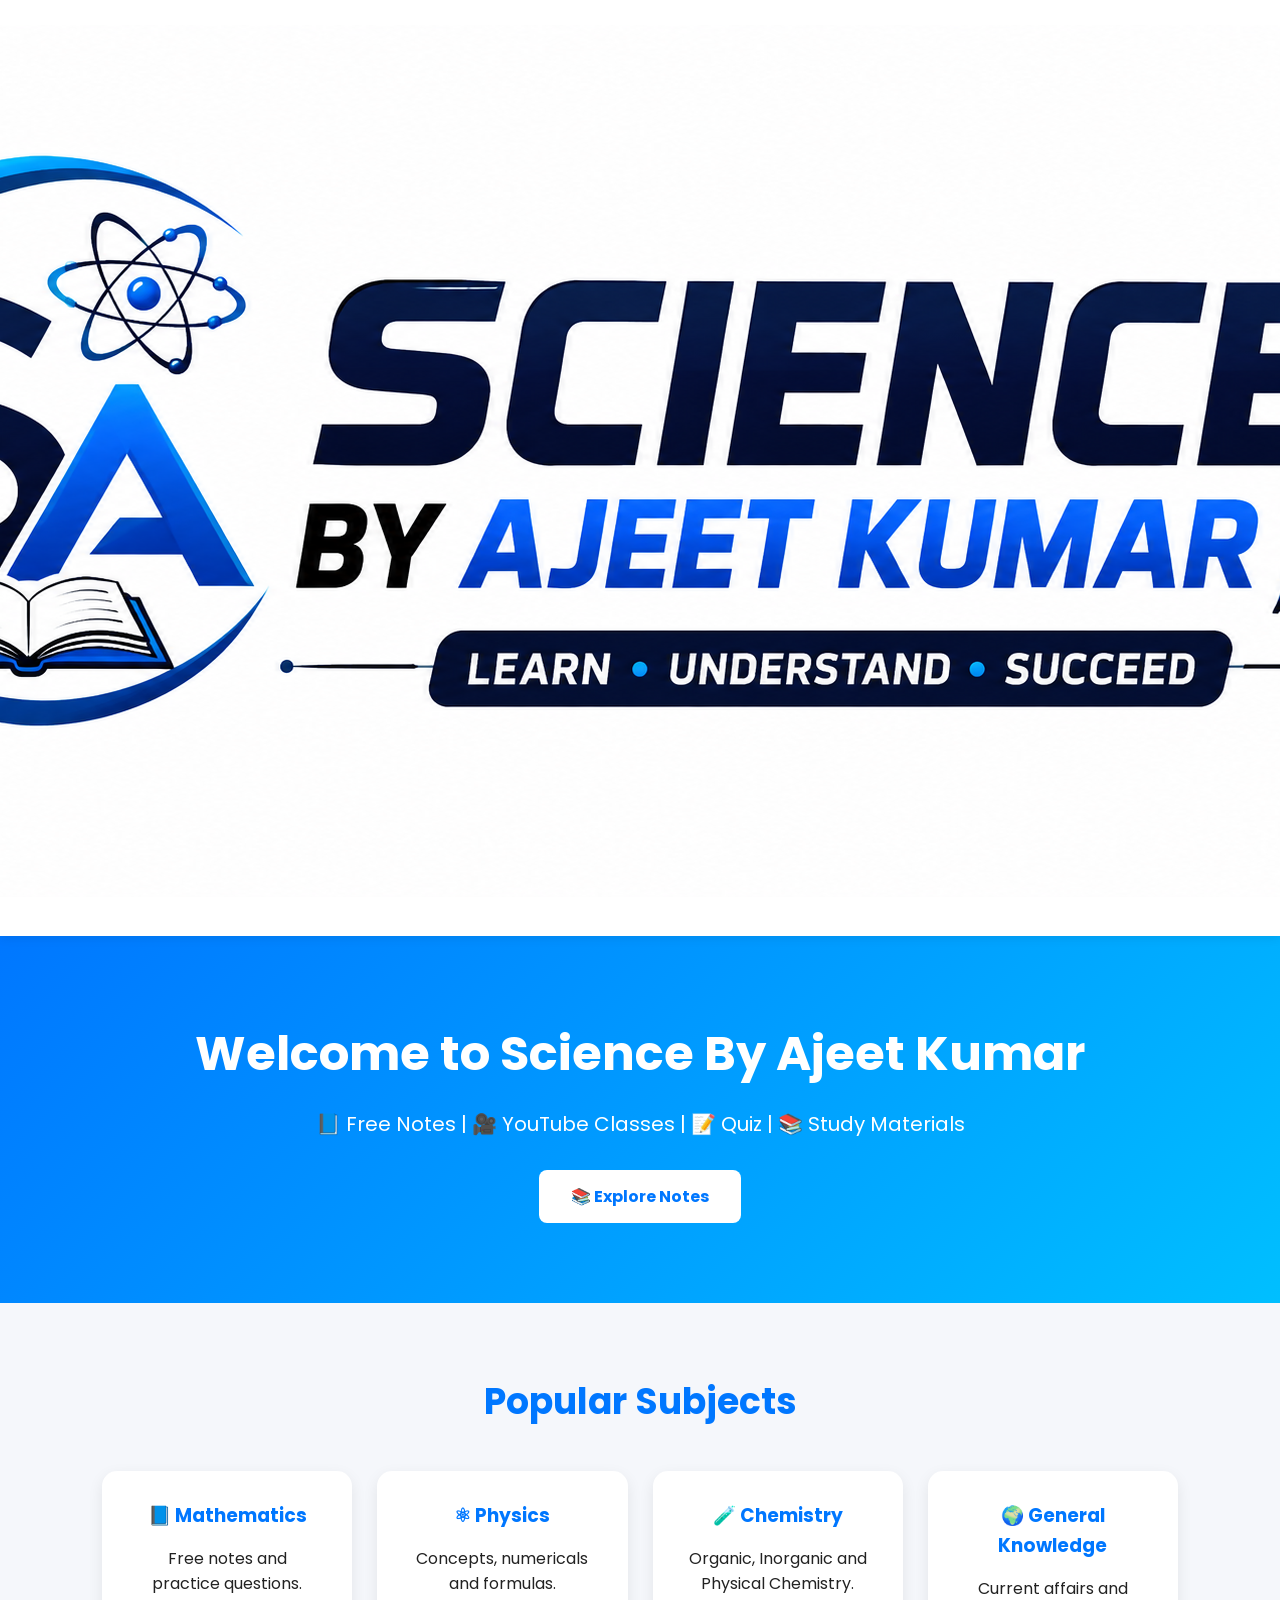
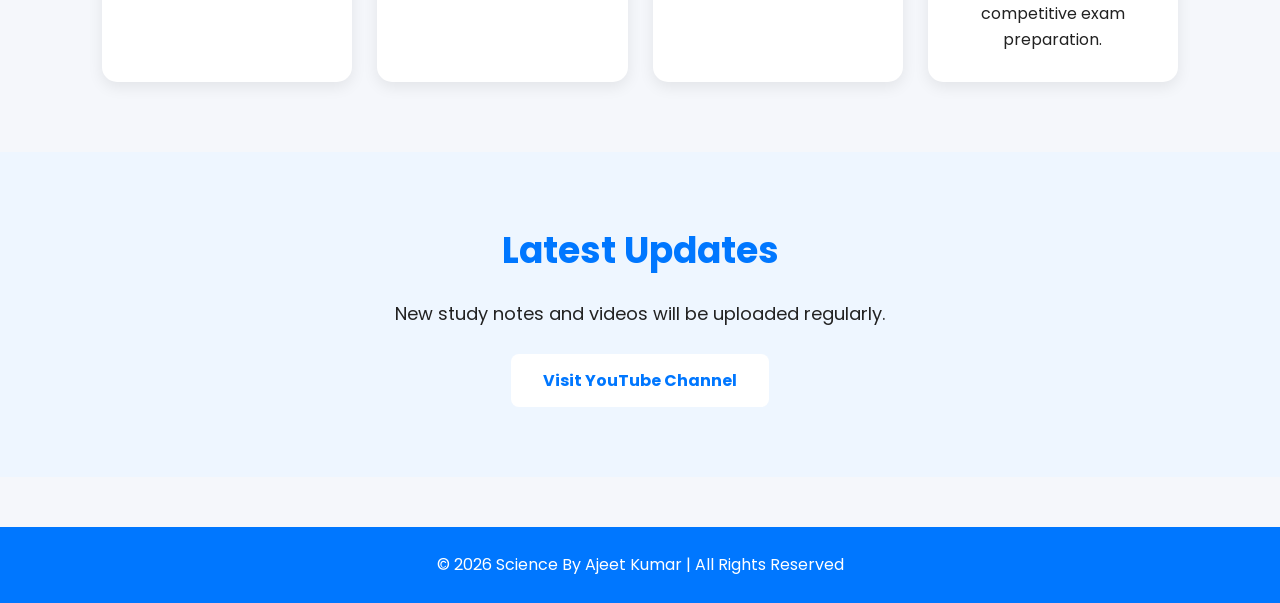
<file: index.html>
<!DOCTYPE html>
<html lang="en">
<head>
<meta charset="UTF-8">
<meta name="viewport" content="width=device-width, initial-scale=1.0">
<title>Science By Ajeet Kumar</title>

<link rel="stylesheet" href="style.css">
<link rel="preconnect" href="https://fonts.googleapis.com">
<link rel="preconnect" href="https://fonts.gstatic.com" crossorigin>
<link href="https://fonts.googleapis.com/css2?family=Poppins:wght@300;400;600;700&display=swap" rel="stylesheet">

</head>

<body>

<header>

<div class="logo">
<img src="file_000000005a708206806b98ef0444473c.png" alt="Science By Ajeet Kumar Logo"> 
</div>

<nav>

<a href="index.html">Home</a>
<a href="about.html">About</a>
<a href="notes.html">Notes</a>
<a href="contact.html">Contact</a>

</nav>

</header>
<section class="hero">
<h1>Welcome to Science By Ajeet Kumar</h1>

<p>
📘 Free Notes | 🎥 YouTube Classes | 📝 Quiz | 📚 Study Materials
</p>

<a class="btn" href="notes.html">📚 Explore Notes</a>
  
</section>

<section class="subjects">

<h2>Popular Subjects</h2>

<div class="cards"> <div class="card">
<h3>📘 Mathematics</h3>
<p>Free notes and practice questions.</p>
</div>

<div class="card">
<h3>⚛ Physics</h3>
<p>Concepts, numericals and formulas.</p>
</div>

<div class="card">
<h3>🧪 Chemistry</h3>
<p>Organic, Inorganic and Physical Chemistry.</p>
</div>

<div class="card">
<h3>🌍 General Knowledge</h3>
<p>Current affairs and competitive exam preparation.</p>
</div>

</div>

</section>

<section class="youtube">

<h2>Latest Updates</h2>

<p>

New study notes and videos will be uploaded regularly.

</p>

<a class="btn" href="https://youtube.com">

Visit YouTube Channel

</a>

</section>

<footer>

<p>

© 2026 Science By Ajeet Kumar | All Rights Reserved

</p></footer>

<script src="script.js"></script>

</body>
</html>
</file>
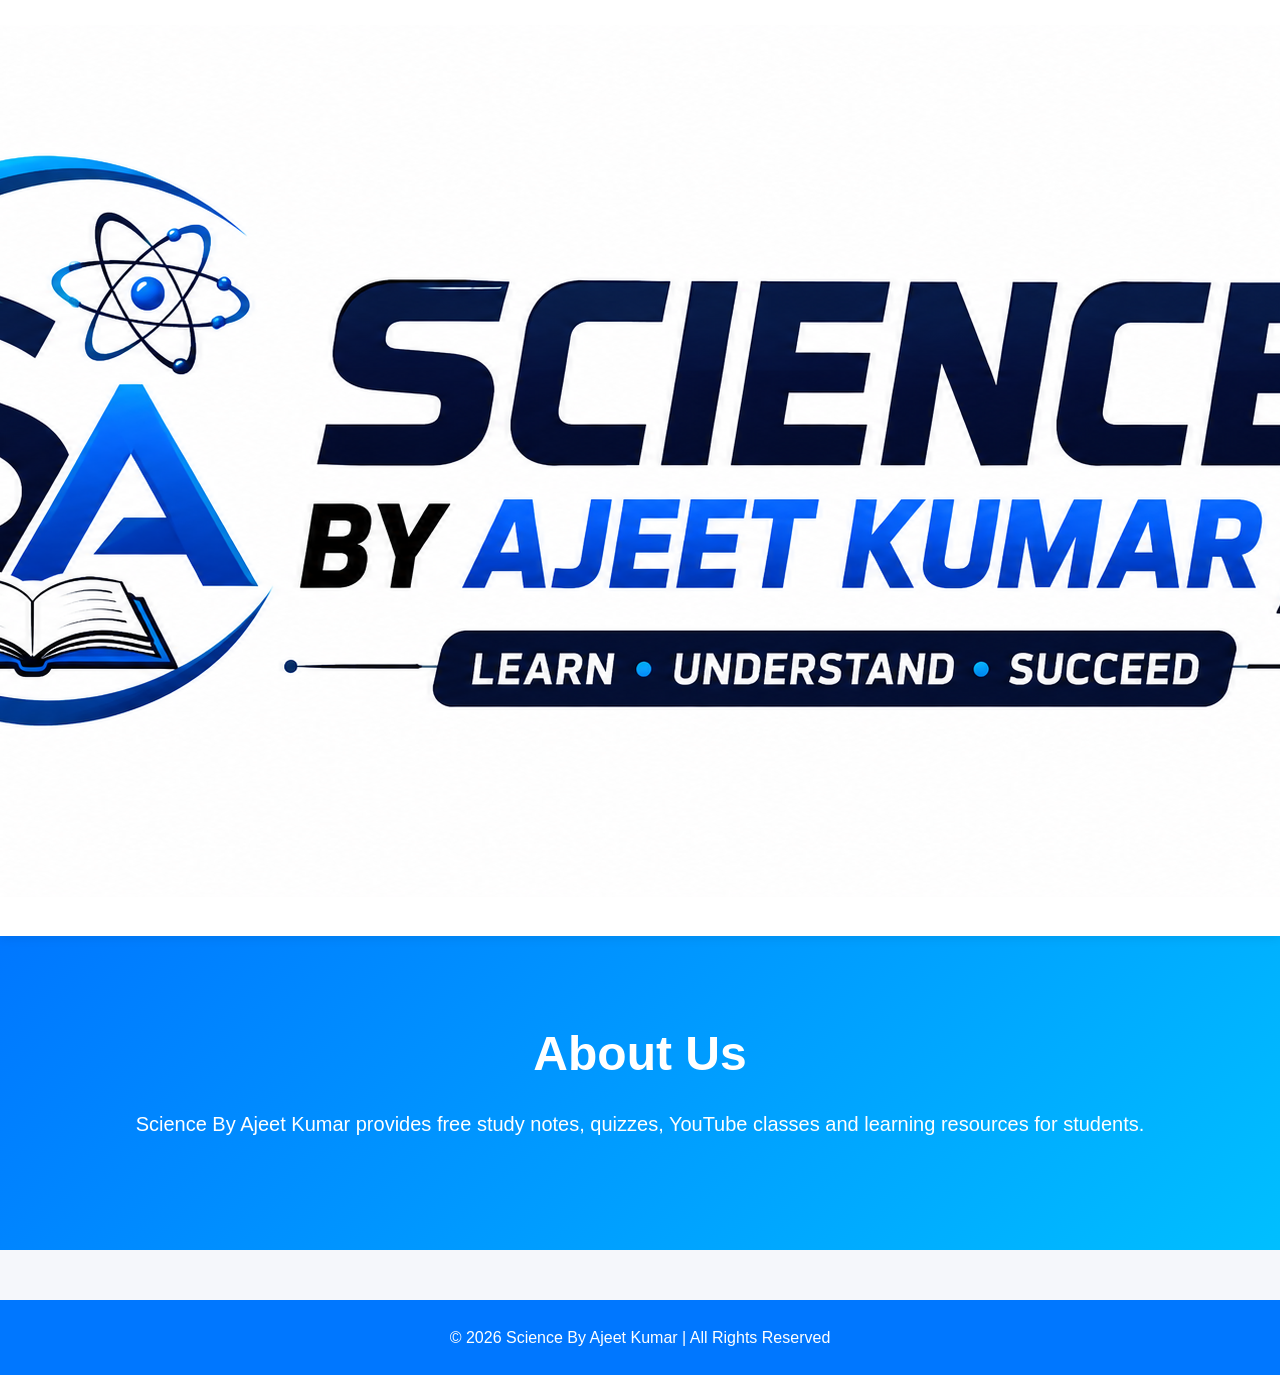
<file: about.html>
<!DOCTYPE html>
<html lang="en">
<head>
<meta charset="UTF-8">
<meta name="viewport" content="width=device-width, initial-scale=1.0">
<title>About - Science By Ajeet Kumar</title>
<link rel="stylesheet" href="style.css">
</head>
<body>

<header>
<div class="logo">
<img src="file_000000005a708206806b98ef0444473c.png" alt="Logo">
</div>

<nav>
<a href="index.html">Home</a>
<a href="about.html">About</a>
<a href="notes.html">Notes</a>
<a href="contact.html">Contact</a>
</nav>
</header>

<section class="hero">
<h1>About Us</h1>
<p>
Science By Ajeet Kumar provides free study notes, quizzes,
YouTube classes and learning resources for students.
</p>
</section>

<footer>
<p>© 2026 Science By Ajeet Kumar | All Rights Reserved</p>
</footer>

</body>
</html>
</file>
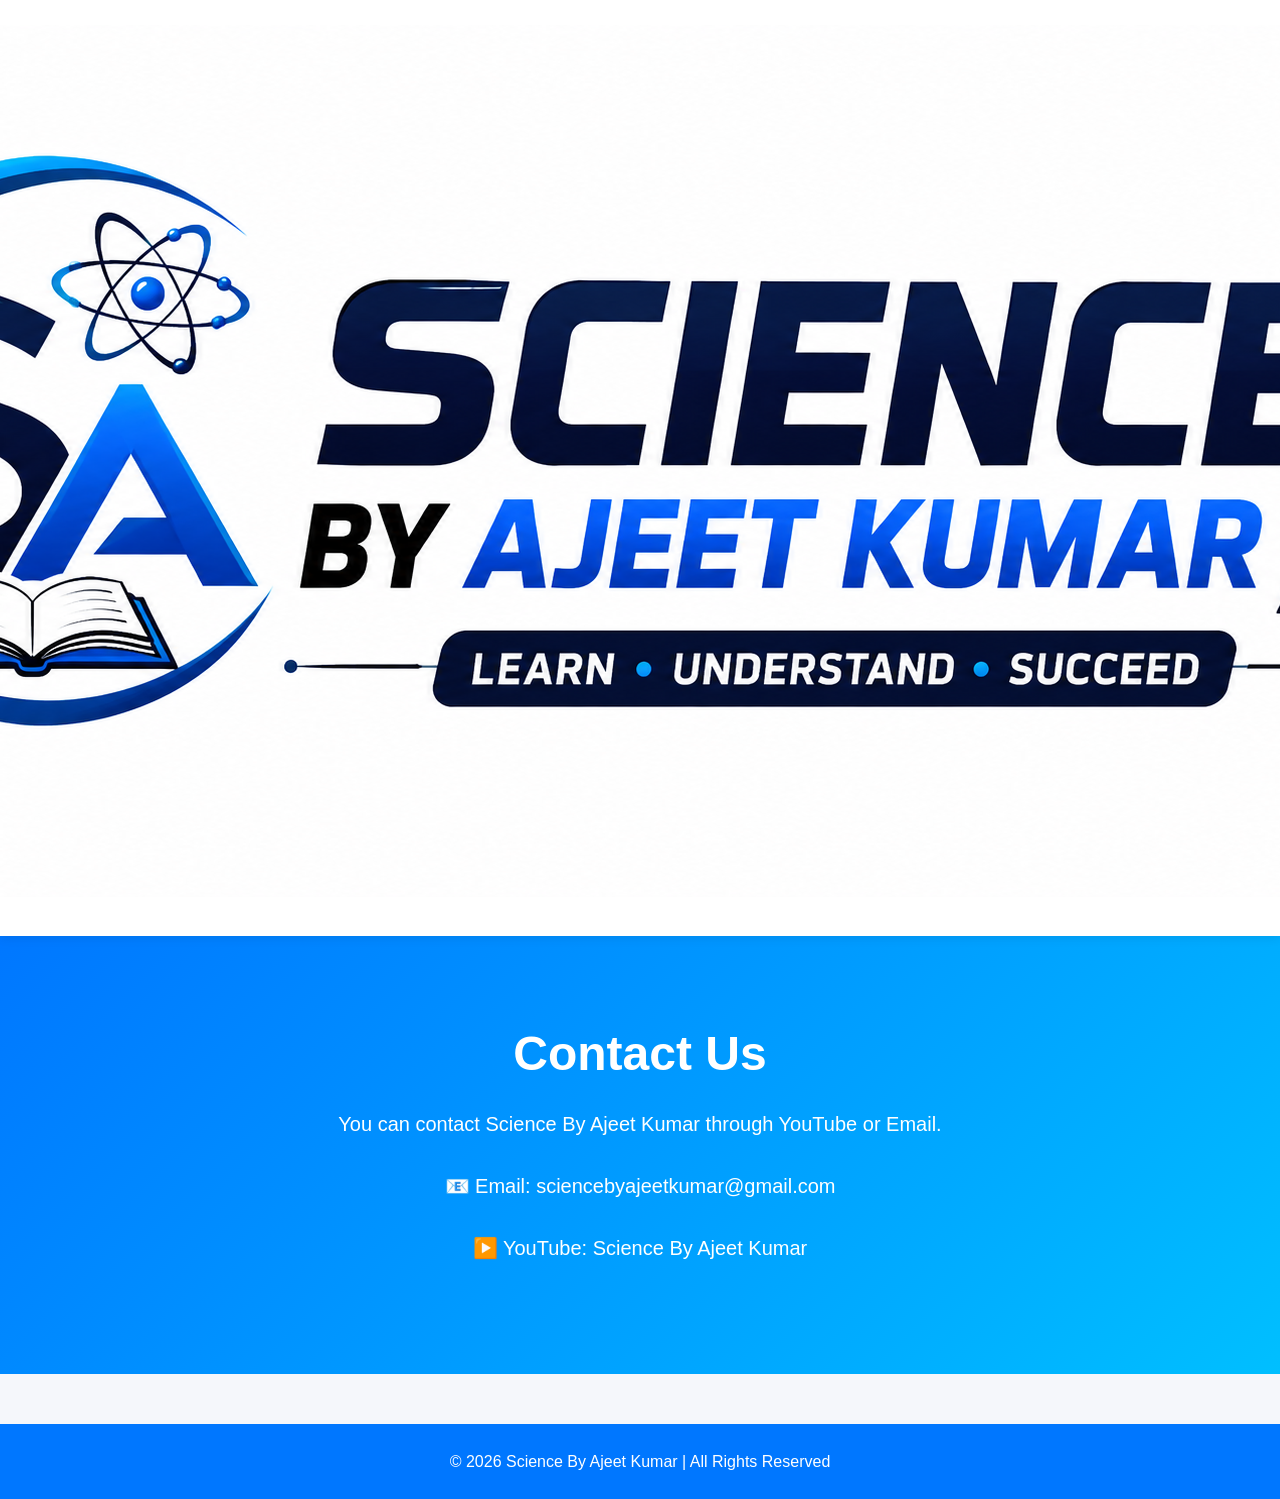
<file: contact.html>
<!DOCTYPE html>
<html lang="en">
<head>
<meta charset="UTF-8">
<meta name="viewport" content="width=device-width, initial-scale=1.0">
<title>Contact - Science By Ajeet Kumar</title>
<link rel="stylesheet" href="style.css">
</head>
<body>

<header>
<div class="logo">
<img src="file_000000005a708206806b98ef0444473c.png" alt="Logo">
</div>

<nav>
<a href="index.html">Home</a>
<a href="about.html">About</a>
<a href="notes.html">Notes</a>
<a href="contact.html">Contact</a>
</nav>
</header>

<section class="hero">
<h1>Contact Us</h1>
<p>You can contact Science By Ajeet Kumar through YouTube or Email.</p>

<p>📧 Email: sciencebyajeetkumar@gmail.com</p>
<p>▶️ YouTube: Science By Ajeet Kumar</p>
</section>

<footer>
<p>© 2026 Science By Ajeet Kumar | All Rights Reserved</p>
</footer>

</body>
</html>
</file>
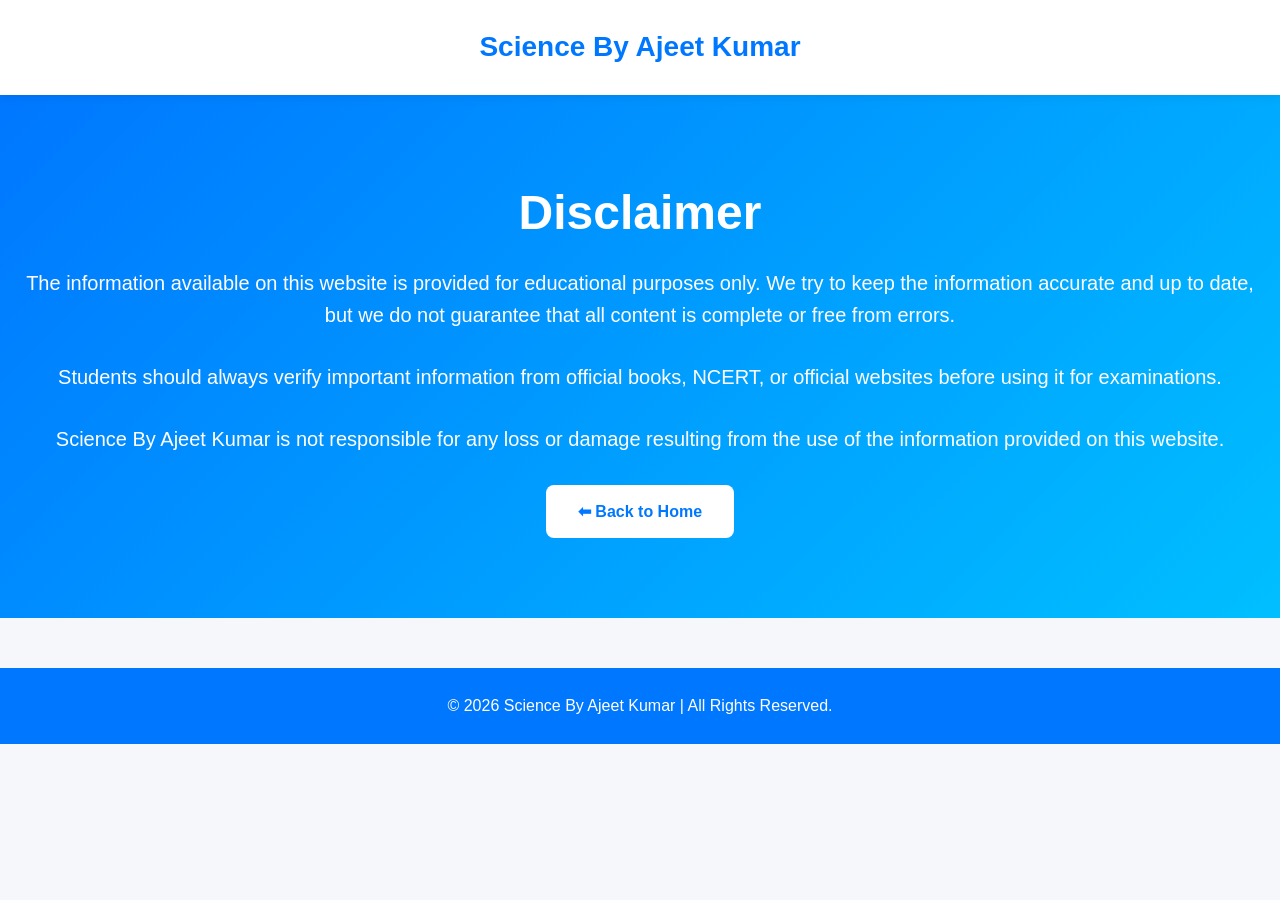
<file: disclaimer.html>
<!DOCTYPE html>
<html lang="en">
<head>
<meta charset="UTF-8">
<meta name="viewport" content="width=device-width, initial-scale=1.0">
<title>Disclaimer - Science By Ajeet Kumar</title>
<link rel="stylesheet" href="style.css">
</head>

<body>

<header>
<div class="logo">Science By Ajeet Kumar</div>
</header>

<section class="hero">
<h1>Disclaimer</h1>

<p>
The information available on this website is provided for educational purposes only.
We try to keep the information accurate and up to date, but we do not guarantee that all content is complete or free from errors.
</p>

<p>
Students should always verify important information from official books, NCERT, or official websites before using it for examinations.
</p>

<p>
Science By Ajeet Kumar is not responsible for any loss or damage resulting from the use of the information provided on this website.
</p>

<a href="index.html" class="btn">⬅ Back to Home</a>
</section>

<footer>
<p>© 2026 Science By Ajeet Kumar | All Rights Reserved.</p>
</footer>

</body>
</html>
</file>
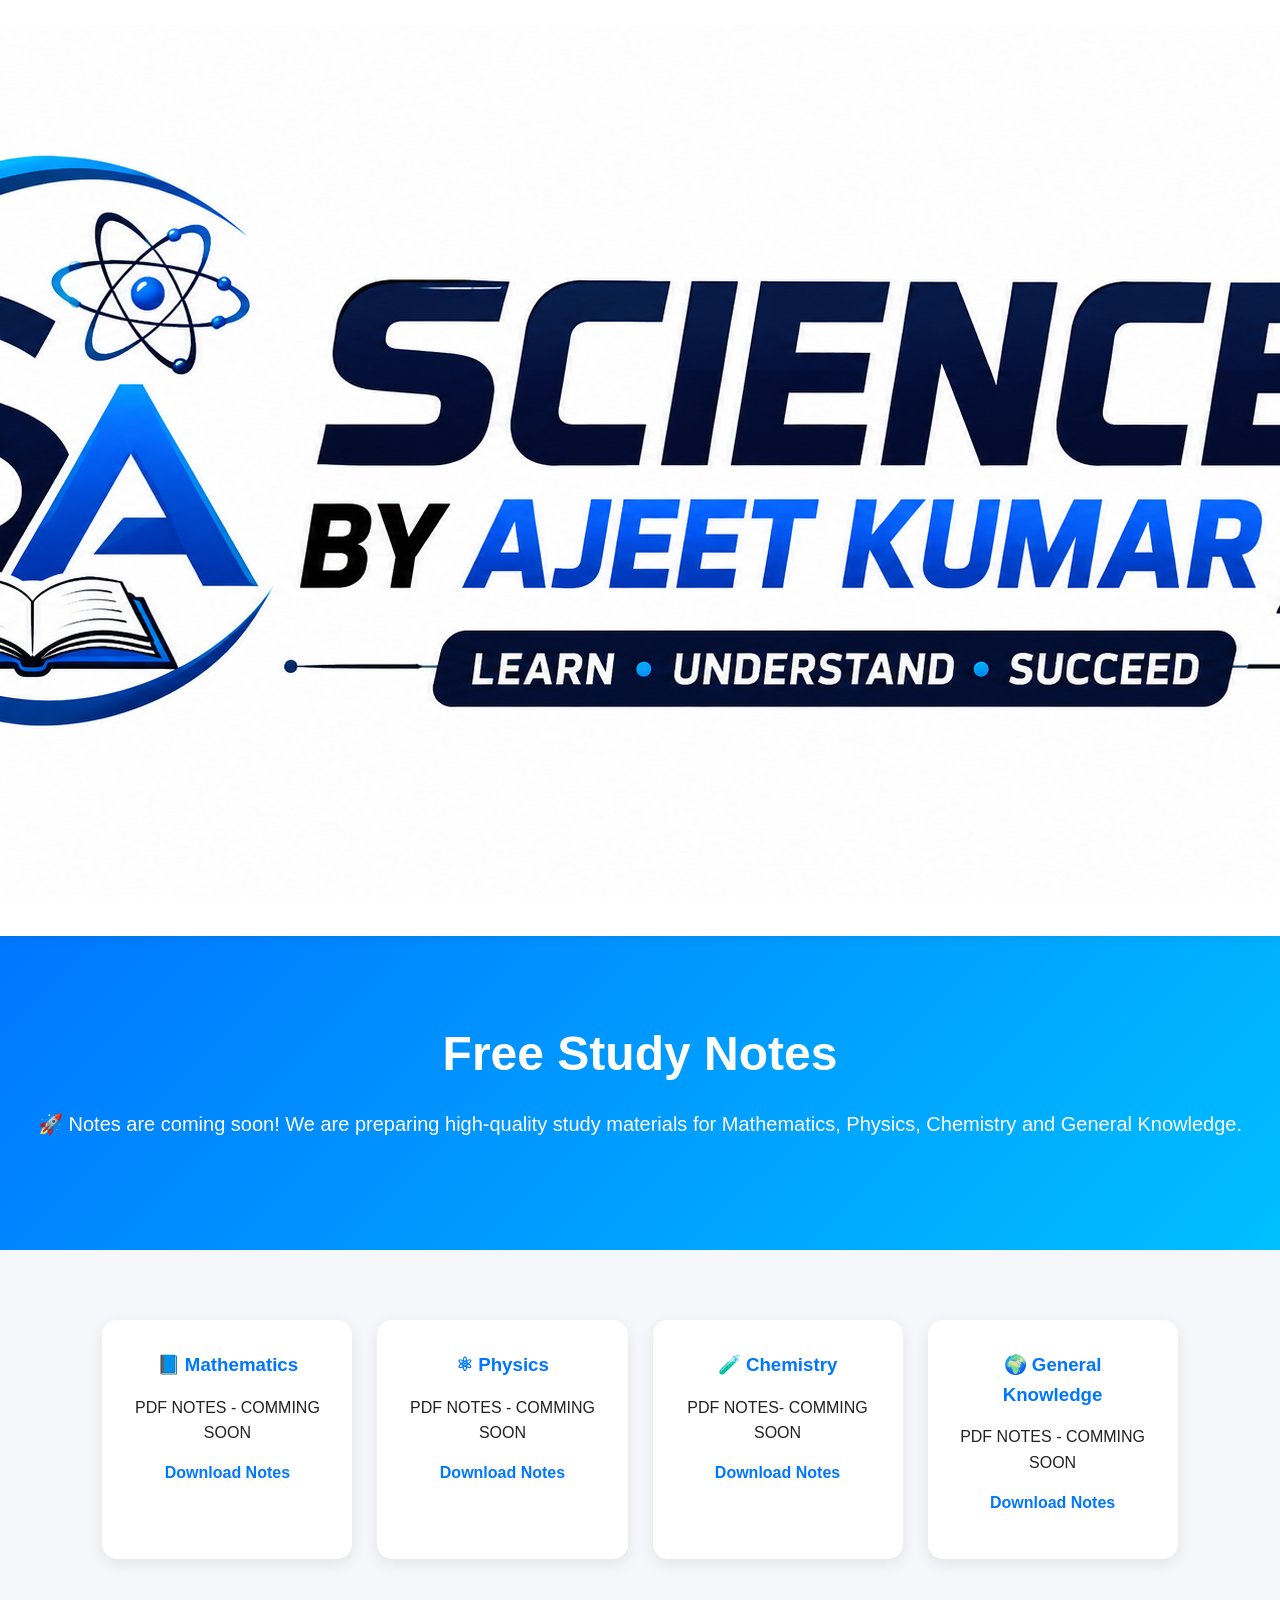
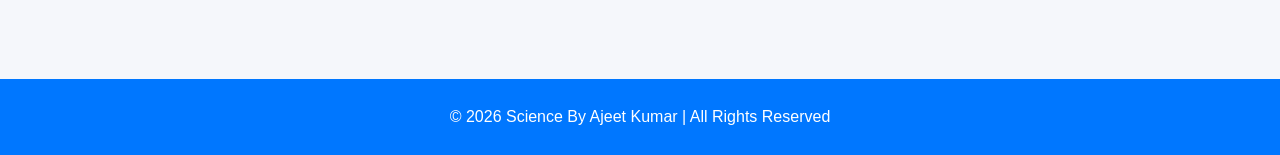
<file: notes.html>
<!DOCTYPE html>
<html lang="en">
<head>
<meta charset="UTF-8">
<meta name="viewport" content="width=device-width, initial-scale=1.0">
<title>Notes - Science By Ajeet Kumar</title>
<link rel="stylesheet" href="style.css">
</head>
<body>

<header>
<div class="logo">
<img src="file_000000005a708206806b98ef0444473c.png" alt="Logo">
</div>

<nav>
<a href="index.html">Home</a>
<a href="about.html">About</a>
<a href="notes.html">Notes</a>
<a href="contact.html">Contact</a>
</nav>
</header>

<section class="hero">
<h1>Free Study Notes</h1>
<p>
🚀 Notes are coming soon! We are preparing high-quality study materials for Mathematics, Physics, Chemistry and General Knowledge.
</p>
</section>

<section class="subjects">
<div class="cards">
<div class="card">
<h3>📘 Mathematics</h3>
<p>PDF NOTES - COMMING SOON</p>
<a href="#" class="btn">Download Notes</a>
</div>

<div class="card">
<h3>⚛ Physics</h3>
<p>PDF NOTES - COMMING SOON</p>
<a href="#" class="btn">Download Notes</a>
</div>

<div class="card">
<h3>🧪 Chemistry</h3>
<p>PDF NOTES- COMMING SOON</p>
<a href="#" class="btn">Download Notes</a>  
</div>

<div class="card">
<h3>🌍 General Knowledge</h3>
<p>PDF NOTES - COMMING SOON</p>
<a href="#" class="btn">Download Notes</a>
</div>
</div>
</section>

<footer>
<p>© 2026 Science By Ajeet Kumar | All Rights Reserved</p>
</footer>

</body>
</html>
</file>
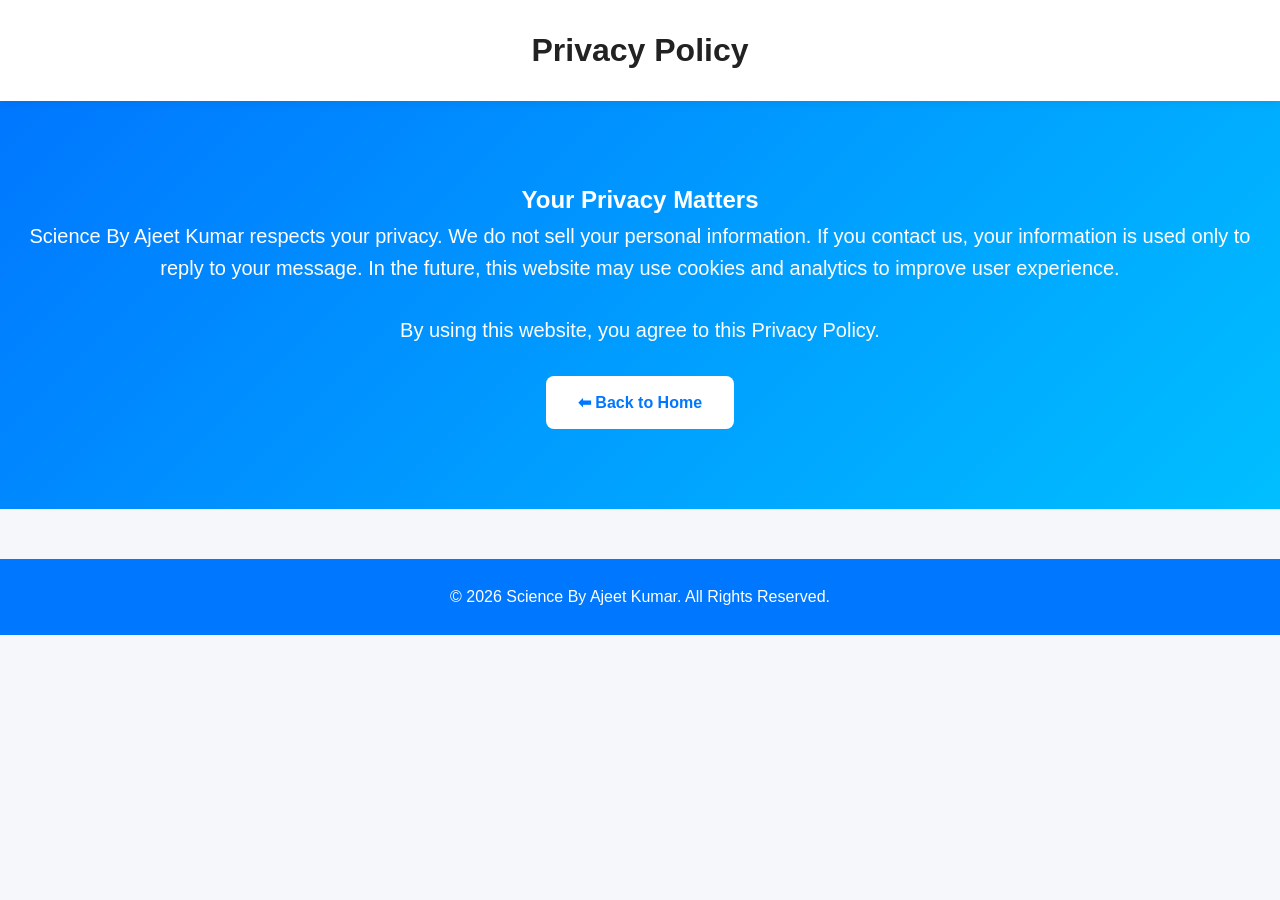
<file: privacy.html>
<!DOCTYPE html>
<html lang="en">
<head>
<meta charset="UTF-8">
<meta name="viewport" content="width=device-width, initial-scale=1.0">
<title>Privacy Policy - Science By Ajeet Kumar</title>
<link rel="stylesheet" href="style.css">
</head>

<body>

<header>
<h1>Privacy Policy</h1>
</header>

<section class="hero">
<h2>Your Privacy Matters</h2>

<p>
Science By Ajeet Kumar respects your privacy.
We do not sell your personal information.
If you contact us, your information is used only to reply to your message.
In the future, this website may use cookies and analytics to improve user experience.
</p>

<p>
By using this website, you agree to this Privacy Policy.
</p>

<a class="btn" href="index.html">⬅ Back to Home</a>

</section>

<footer>
<p>© 2026 Science By Ajeet Kumar. All Rights Reserved.</p>
</footer>

</body>
</html>
</file>
<file: style.css>
*{
margin:0;
padding:0;
box-sizing:border-box;
font-family:'Poppins',sans-serif;
}

body{
background:#f5f7fb;
color:#222;
line-height:1.6;
}

header{
background:#ffffff;
padding:25px 8%;
display:flex;
justify-content: center;
align-items:center;
box-shadow:0 2px 10px rgba(0,0,0,.08);
position:sticky;
top:0;
z-index:1000;
}

.logo{
font-size:28px;
font-weight:700;
color:#0077ff;
}

nav a{
text-decoration:none;
color:#222;
margin-left:22px;
font-weight:600;
transition:.3s;
}

nav a:hover{
color:#0077ff;
}

.hero{
text-align:center;
padding:80px 20px;
background:linear-gradient(135deg,#0077ff,#00bfff);
color:white;
}

.hero h1{
font-size:48px;
margin-bottom:15px;
}

.hero p{
font-size:20px;
margin-bottom:30px;
}

.btn{
display:inline-block;
padding:14px 32px;
background:#fff;
color:#0077ff;
border-radius:8px;
text-decoration:none;
font-weight:700;
transition:.3s;
}

.btn:hover{
transform:scale(1.05);
}.subjects{
padding:70px 8%;
text-align:center;
}

.subjects h2{
font-size:36px;
margin-bottom:40px;
color:#0077ff;
}

.cards{
display:grid;
grid-template-columns:repeat(auto-fit,minmax(240px,1fr));
gap:25px;
}

.card{
background:#fff;
padding:30px;
border-radius:15px;
box-shadow:0 5px 15px rgba(0,0,0,.08);
transition:.3s;
}

.card:hover{
transform:translateY(-8px);
box-shadow:0 10px 25px rgba(0,119,255,.2);
}

.card h3{
color:#0077ff;
margin-bottom:15px;
}

.youtube{
padding:70px 8%;
text-align:center;
background:#eef6ff;
}

.youtube h2{
font-size:36px;
margin-bottom:20px;
color:#0077ff;
}

.youtube p{
font-size:18px;
margin-bottom:25px;
}

footer{
background:#0077ff;
color:white;
text-align:center;
padding:25px;
margin-top:50px;
}@media (max-width:768px){

header{
flex-direction:column;
padding:15px;
}

nav{
margin-top:15px;
}

nav a{
display:inline-block;
margin:8px;
}

.hero h1{
font-size:32px;
}

.hero p{
font-size:17px;
}

.subjects h2,
.youtube h2{
font-size:28px;
}

.btn{
padding:12px 24px;
font-size:16px;
}

.logo img{
    width:100%;
    max-width:450px;
    height:auto;
    display:block;
    margin:0 auto;
}

.card .btn{
    display:inline-block !important;
    background:#0077ff !important;
    color:white !important;
    padding:12px 25px !important;
    border-radius:8px !important;
    text-decoration:none !important;
    font-weight:bold;
    margin-top:15px;
}

.card .btn:hover{
    background:#0056cc !important;
}
</file>
